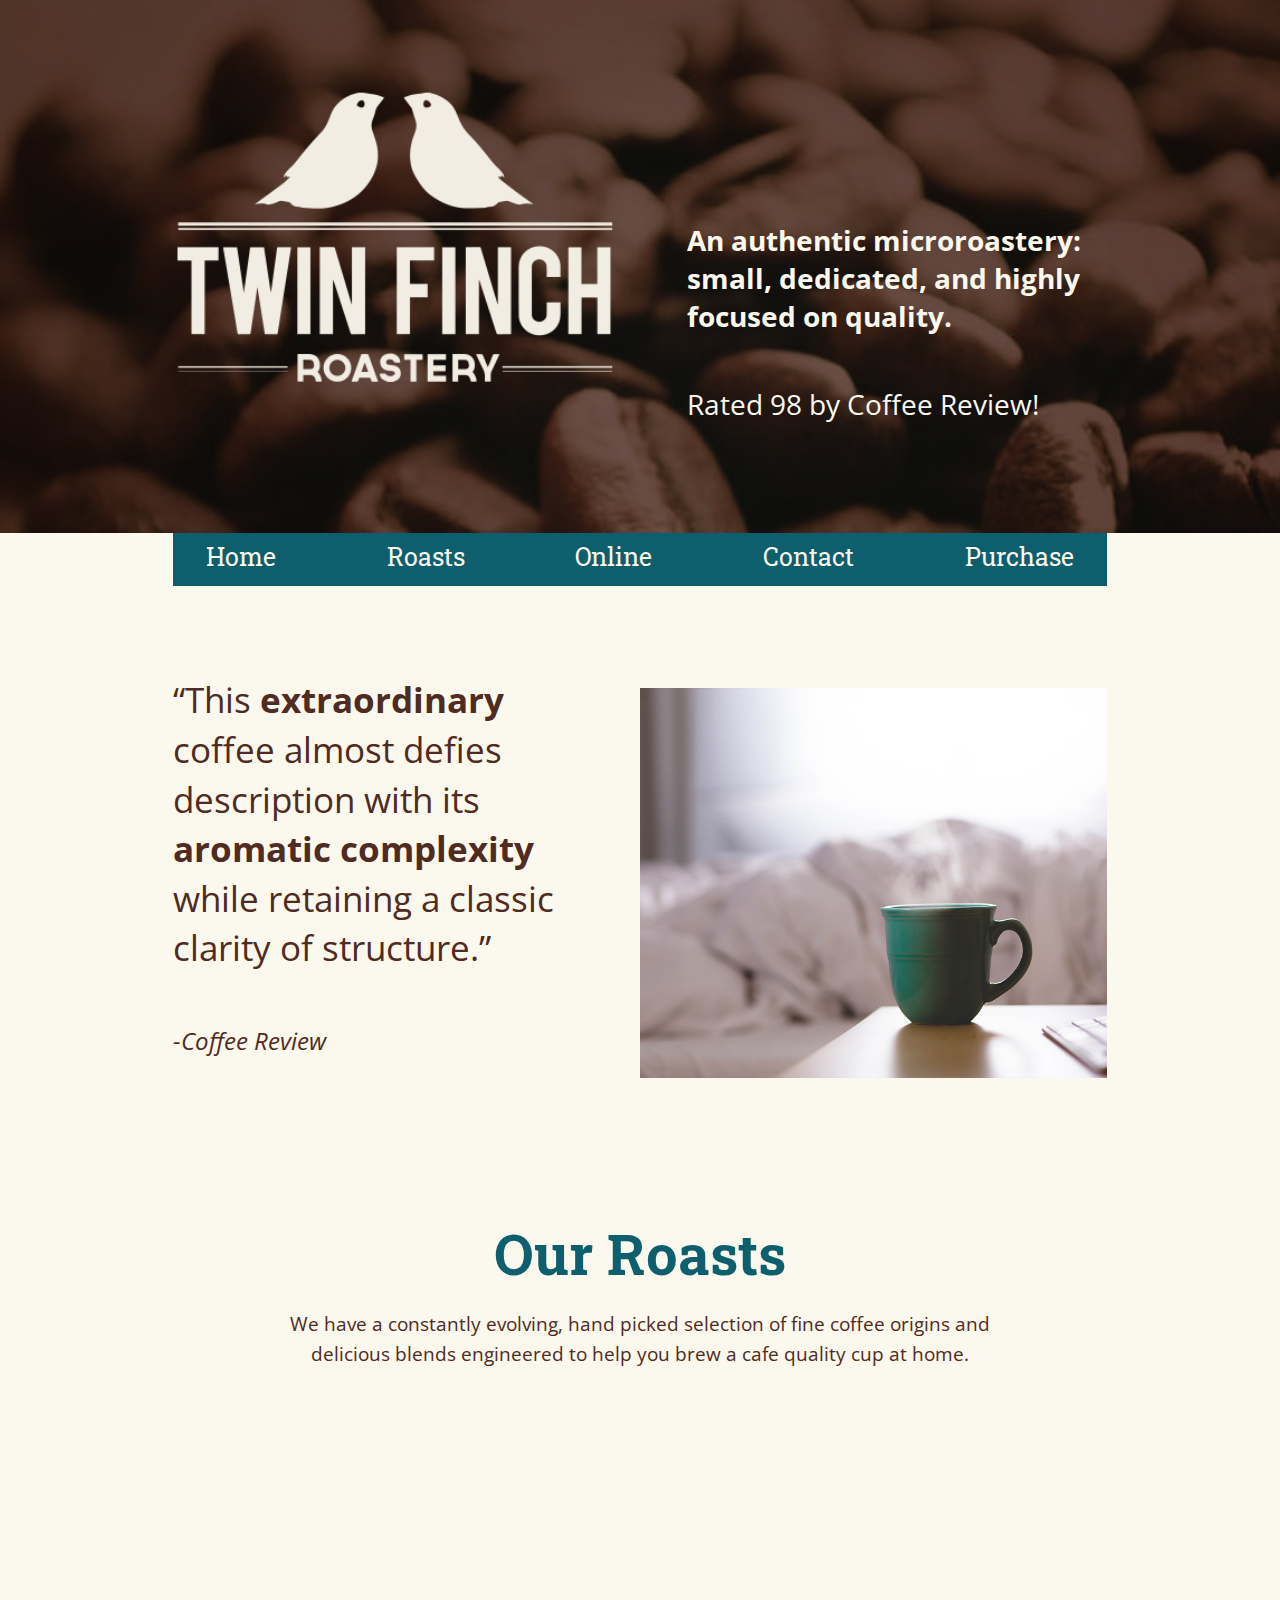
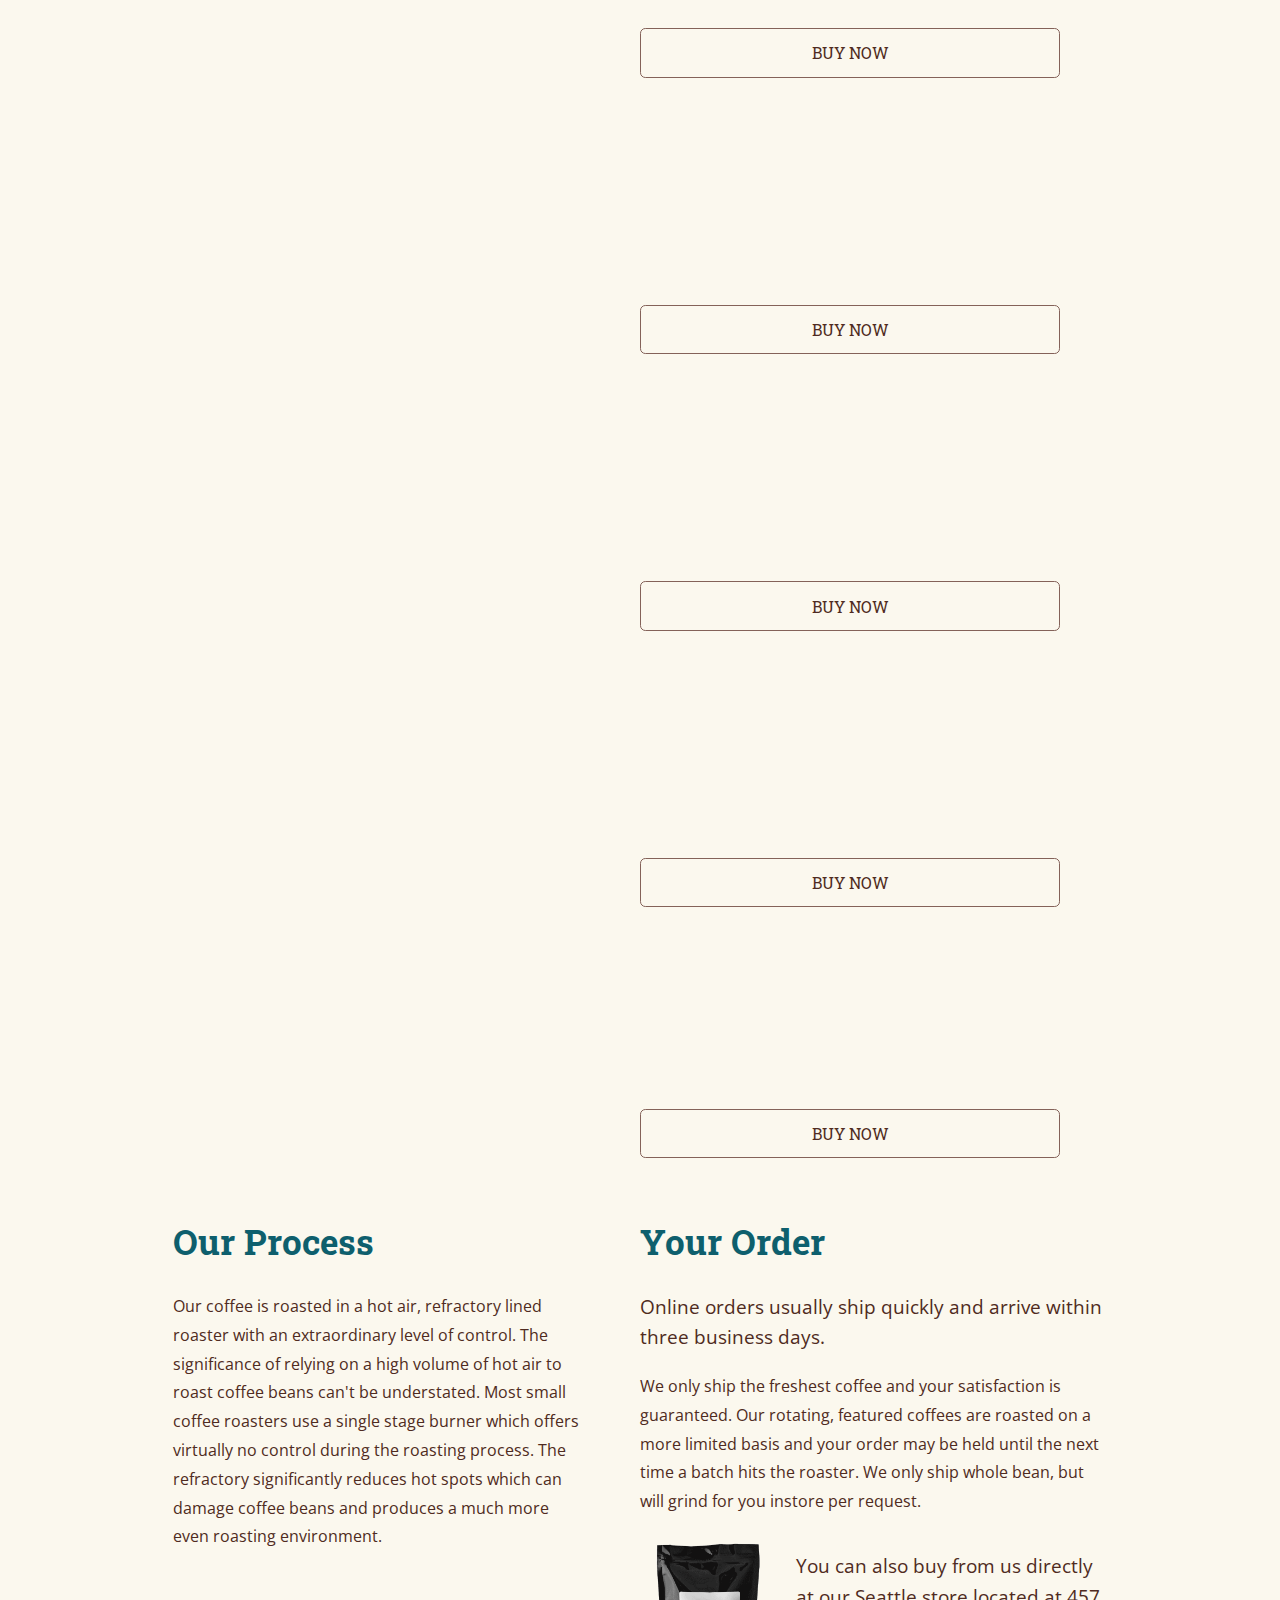
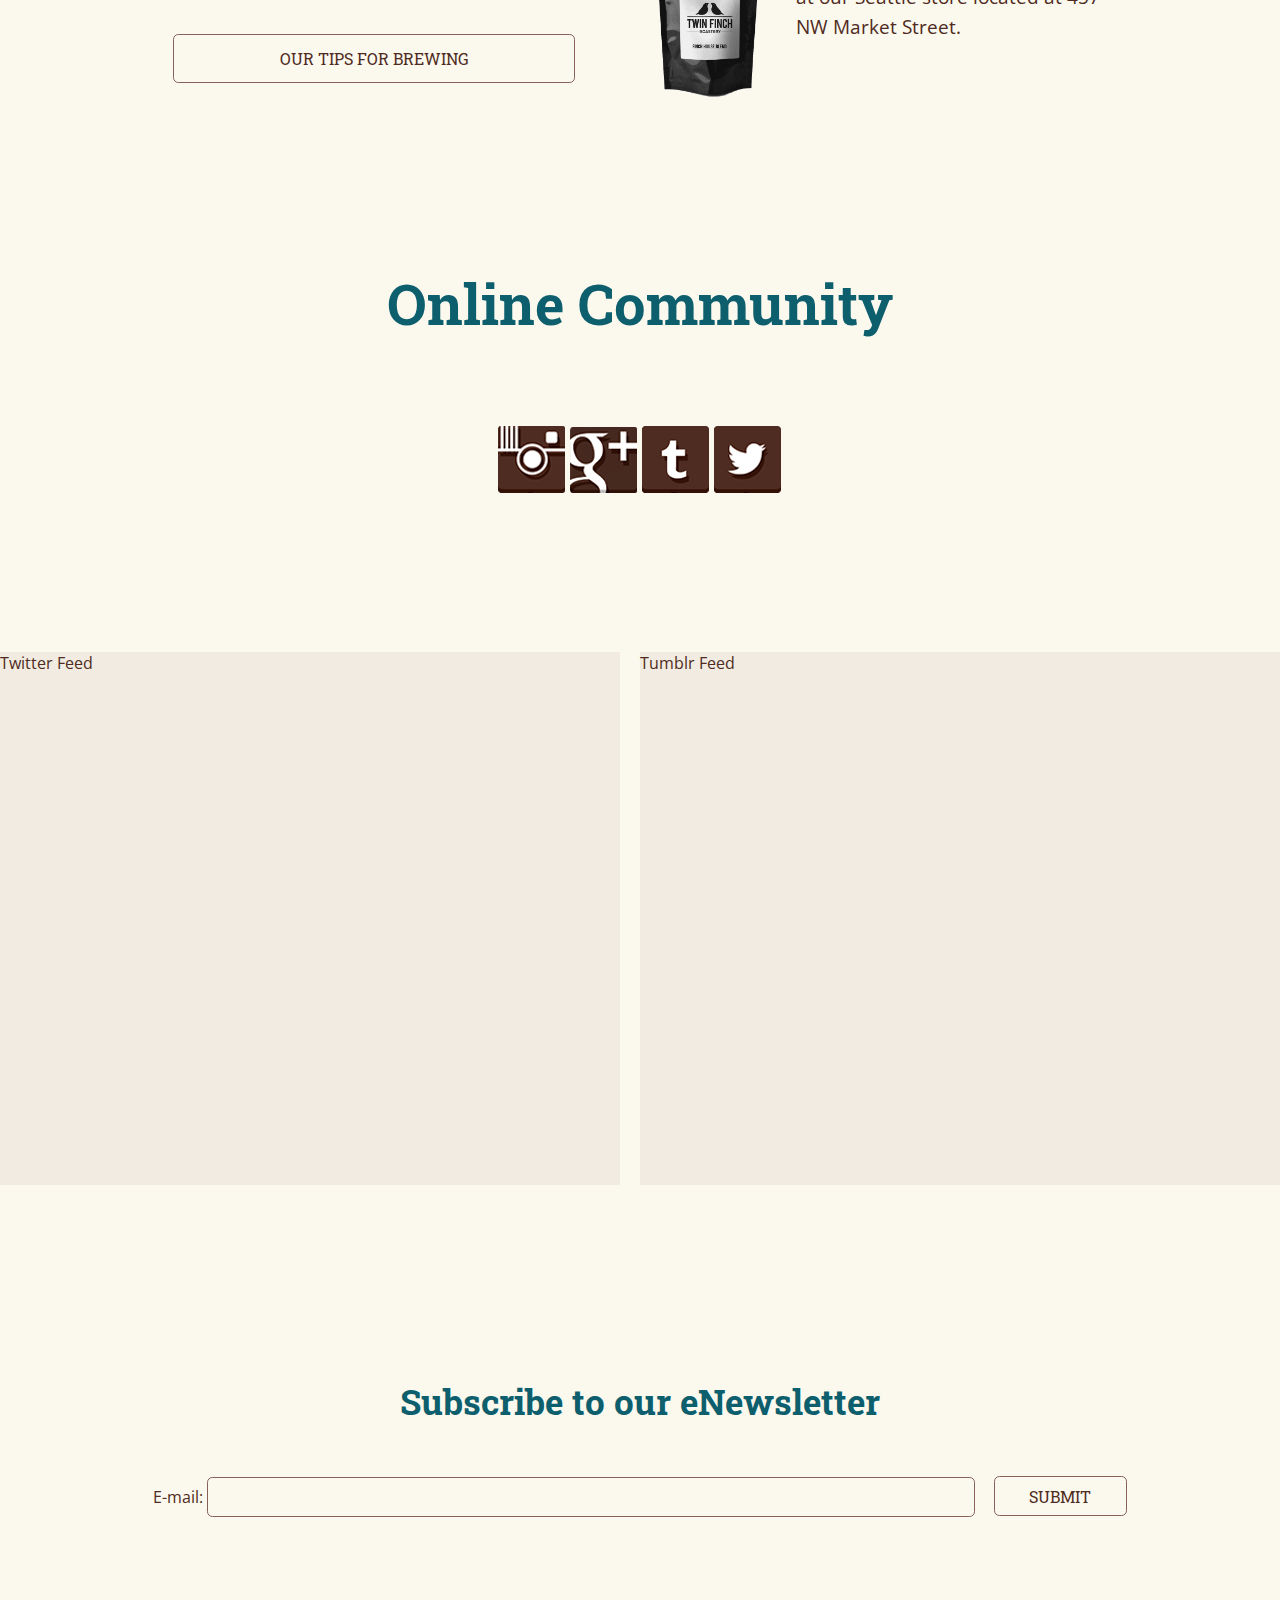
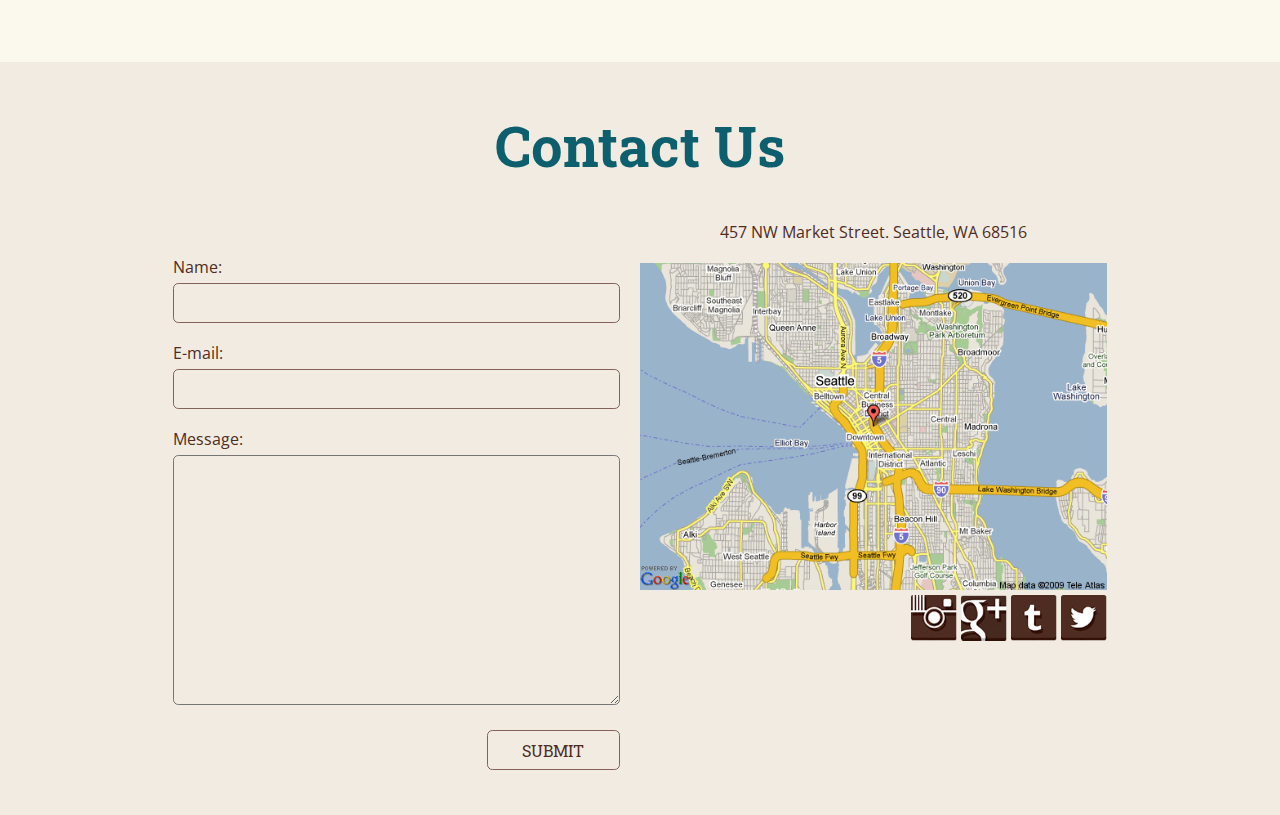
<file: production/index.html>
<!doctype html>


<!--=====TABLE OF CONTENTS

	1. Hero
    2. Navigation
    3. Introduction
    4. Roast Information
    	A. Evening Oak
        B. Sunrise
        C. House Blend
        D. Midnight
        E. Espresso
        F. Process
        G. Your Order
    5. Online Community
    	A. Social Media
        B. Twitter and Tumblr
        C. Newsletter
    6. Footer
    	A. Contact Us
        B. Map
        C. Social Media

=====-->



<html>
<head>
<meta charset="UTF-8">
<title>Twin Finch</title>
<link rel="stylesheet" href="css/normalize.css"/>
<link rel="stylesheet" href="css/main.css"/>
<link href='http://fonts.googleapis.com/css?family=Open+Sans:400,700|Roboto+Slab:400,700' rel='stylesheet' type='text/css'>
</head>

<!--=====1. HERO=====-->

<body>
<div id="bg-header">
  <div class="wrapper">
    <div class="row">
      <div class="col-extra-sm-1-2 col-1-2"> <img src="imgs/logo.png" class="img-responsive"  alt="title"/> </div>
      <div class="col-sm-1-2 col-1-2">
        <h1 class="margin-120 margin-left40">An authentic microroastery: small, dedicated, and highly focused on quality.</h1>
        <p id="rating" class="margin-left40">Rated 98 by Coffee Review!</p>
      </div>
    </div>
  </div>
</div>

<!--=====2. NAVIGATION=====-->

<div class="wrapper">
<div id="height">
  <header class="header" id="smooth-scroll">
    <nav class="row">
      <ul id="nav">
        <li><a href="#">Home</a></li>
        <li><a href="#roasts">Roasts</a></li>
        <li><a href="#online">Online</a></li>
        <li><a href="#contact">Contact</a></li>
        <li><a href="#">Purchase</a></li>
      </ul>
    </nav>
  </header>
  </div>
  <!--=====3. INTRODUCTION=====-->
  
  <section>
    <div class="row" id="padding-top">
      <blockquote class="col-sm-1-2 col-1-2" >
        <p id="padding">“This <b>extraordinary</b> coffee almost defies description with its <b>aromatic complexity</b> while retaining a classic clarity of structure.” </p>
        <footer> <cite>-Coffee Review </cite> </footer>
      </blockquote>
      <div class="col-sm-1-2 col-1-2"><img src="imgs/coffee" alt="title" width="444" id="coffee-img" class="img-responsive"/></div>
    </div>
    
    <!--=====4. ROAST INFORMATION=====-->
        
    <header>
    	<div class="row no-pad margin-50">
        	<div class="col-1-1 no-pad">
        		<h2 class="center row no-pad" id="roasts">Our Roasts</h2>
        	</div>
    	</div>
    	<div  class="row">
        	<div class="col-10-12 center-block">
        		<p class="center highlight">We have a constantly evolving, hand picked selection of fine coffee origins and delicious blends engineered to help you brew a cafe quality cup at home.</p>
        	</div>
      	</div>
    </header>
    
    <!--A. evening oak-->
    
    <div class="row no-pad" id="evening-oak">
      <div class="col-1-1">
        <h3>Seasonal: Evening Oak</h3>
      </div>
      <div class="row  ">
        <div class="col-1-2">
          <p class="highlight cream margin-27 bold" >Medium<br>
            $19.95/Pound</p>
          <p class="cream margin-27 origin-p">Originates from Eastern Java, Indonesia</p>
        </div>
        <div class="col-1-2">
          <p class="cream roast-p">Our featured roast of the season. Pungently rich and complex with hints of nightblooming flowers and coriander in aroma and cup.</p>
        </div>
        <div class=" buynow-button col-1-2"> <a href="#"  class="tips-button">Buy Now</a> </div>
      </div>
    </div>
    
    <!--B. sunrise-->
    
    <div class="row no-pad  margin-top-10" id="sunrise">
      <div class="col-1-1">
        <h3>Sunrise</h3>
      </div>
      <div class="row  ">
        <div class="col-1-2">
          <p class="highlight cream margin-27 bold">Medium<br>
            $17.95/Pound</p>
          <p class="cream margin-27 origin-p">Originates from La Chiapas, Mexico</p>
        </div>
        <div class="col-1-2">
          <p class="cream roast-p">Light, fruity acidity which complements its fully nutty body and unique spicy tones. </p>
        </div>
        <div class="buynow-button col-1-2"><a  href="#" class="tips-button">Buy Now</a> </div>
      </div>
    </div>
    
    <!--C. house blend-->
    
    <div class="row no-pad margin-top-10" id="house">
      <div class="col-1-1">
        <h3>House Blend</h3>
      </div>
      <div class="row  ">
        <div class="col-1-2">
          <p class="highlight cream margin-27 bold">Medium/Dark<br>
            $17.95/Pound</p>
          <p class="cream margin-27 origin-p">Originates from Cajamarca and Moyobamba Regions, Peru</p>
        </div>
        <div class="col-1-2">
          <p class="cream roast-p">Hint of citrus, complemented by flavors of dark chocolate, peanut and light pepper notes.</p>
        </div>
        <div class="buynow-button col-1-2"><a href="#"  class="tips-button">Buy Now</a> </div>
      </div>
    </div>
    
    <!--D. midnight-->
    
    <div class="row no-pad margin-top-10" id="midnight">
      <div class="col-1-1">
        <h3>Midnight</h3>
      </div>
      <div class="row  ">
        <div class="col-1-2">
          <p class="highlight cream margin-27 bold">Dark<br>
            $17.95/Pound</p>
          <p class="cream margin-27 origin-p">Originates from Latin America</p>
        </div>
        <div class="col-1-2">
          <p class="cream roast-p">Roasted into second crack for a big, bold and dark cup. Beans display oil.</p>
        </div>
        <div class="buynow-button col-1-2"><a href="#"  class="tips-button">Buy Now</a> </div>
      </div>
    </div>
    
    <!--E. espresso-->
    
    <div class="row no-pad margin-top-10" id="espresso">
      <div class="col-1-1">
        <h3>Espresso</h3>
      </div>
      <div class="row  ">
        <div class="col-1-2">
          <p class="highlight cream margin-27 bold">$19.95/Pound</p>
          <p class="cream margin-27 origin-p">Originates from Latin America, Africa, Indonesia</p>
        </div>
        <div class="col-1-2">
          <p class="cream roast-p">Clean, a little roasty, sumptuous crema, unfussy, delicious.</p>
        </div>
        <div class="buynow-button col-1-2"><a href="#" class="tips-button">Buy Now</a> </div>
      </div>
    </div>
    
    <!--F. process-->
    
    <div class="row">
      <div class="col-sm-1-2 col-1-2">
        <header>
          <h4>Our Process</h4>
        </header>
        <p class="padding-right smaller"> Our coffee is roasted in a hot air, refractory lined roaster with an extraordinary level of control. The significance of relying on a high volume of hot air to roast coffee beans can't be understated. Most small coffee roasters use a single stage burner which offers virtually no control during the roasting process. The refractory significantly reduces hot spots which can damage coffee beans and produces a much more even roasting environment. </p>
        <a href="#" class="tips-button margin-50">Our Tips For Brewing</a> </div>
      
      <!--G. your order-->
      
      <div class="col-sm-1-2 col-1-2">
        <header>
          <h4 class="order">Your Order</h4>
        </header>
        <p class="highlight">Online orders usually ship quickly and arrive within three business days. </p>
        <p class="smaller">We only ship the freshest coffee and your satisfaction is guaranteed. Our rotating, featured coffees are roasted on a more limited basis and your order may be held until the next time a batch hits the roaster. We only ship whole bean, but will grind for you in­store per request.</p>
        <div class="row" id="v-lg">
          <div class="col-1-3"><img src="imgs/package.png"  alt="Twin Finch Coffee Package" class="img-responsive"/></div>
          <div class="col-2-3">
            <p class="highlight">You can also buy from us directly at our Seattle store located at 457 NW Market Street.</p>
          </div>
        </div>
 
        </div>
      </div>
    </div>
  </section>
  
  <!--=====5. ONLINE COMMUNITY=====-->
  
  <section>
    <div class="row margin-50">
      <div class="col-1-1">
        <h2 id="online" class="center">Online Community</h2>
      </div>
    </div>
    
    <!--A. social media-->
    
    <div class="row margin-50">
      <div class="col-sm-1-2 col-1-2 center-block">
        <ul>
          <li><a href="https://www.facebook.com/" id="instagram"></a></li>
          <li> <a href="https://www.plus.google.com/" id="google"></a></li>
          <li> <a href="https://www.tumblr.com/" id="tumblr"></a> </li>
          <li><a href="https://www.twitter.com/" id="twitter"></a> </li>
        </ul>
      </div>
    </div>
    
    <!--B. twitter and tumblr-->
    
    <div class="row margin-100">
      <div class="col-sm-1-2 col-1-2"> 
          <div class="bg-color feeds">	
          Twitter Feed
          </div>
      </div>
      <div class="col-sm-1-2 col-1-2 bg-color feeds"> 
          <div>
          Tumblr Feed
          </div>
      </div>
    </div>
    
    <!--C. newsletter-->
    
    <div class="row margin-100" id="margin-bottom">
      <div class="col-1-1">
        <h4 class="center">Subscribe to our eNewsletter</h4>
        <form class="center" id="subscribe">
          <label for="subscribemail">E-mail:</label>
          <input type="email" id="subscribemail" >
          <button type="submit">Submit</button>
        </form>
      </div>
    </div>
  </section>
  <!--ends wrapper--> 
</div>

<!--=====6. FOOTER=====-->

<footer id="contact"> 
  <!--A. contact us-->
  <div class="bg-color">
    <div class="wrapper">
      <div class="row">
        <header class="col-1-1">
          <h2 class="center">Contact Us</h2>
        </header>
      </div>
      <div class="row">
        <div class="col-sm-1-2 col-1-2">
          <form>
            <label for="name">Name:</label>
            <input type="text" id="name" class="name" >
            <label for="contactmail">E-mail:</label>
            <input type="email" id="contactmail" >
            <label for="msg">Message:</label>
            <textarea id="msg"></textarea>
            <button type="submit">Submit</button>
          </form>
        </div>
        
        <!--B. map and location-->
        
        <div class="col-sm-1-2 col-1-2  map">
          <p class="center">457 NW Market Street. Seattle, WA 68516</p>
          <img src="imgs/map.gif" class="img-responsive" alt="title"/> 
          
          <!--C. social media icons-->
         
         <ul  id="floatright">
          <li><a href="https://www.instagram.com/" id="instagram-mini"></a></li>
          <li> <a href="https://www.plus.gooogle.com/" id="google-mini"></a></li>
          <li> <a href="https://www.tumblr.com/" id="tumblr-mini" ></a> </li>
          <li><a href="https://www.twitter.com/" id="twitter-mini" ></a> </li>
        </ul>
        </div>
      </div>
    </div>
  </div>
</footer>

<script src="https://ajax.googleapis.com/ajax/libs/jquery/1.11.0/jquery.min.js"></script> 
<script src="js/functions.js">

</script>


<script src="js/tinynav.min.js"></script>

<script>
  $(function () {
    $("#nav").tinyNav();
  });
</script>

</body>
</html>
</file>
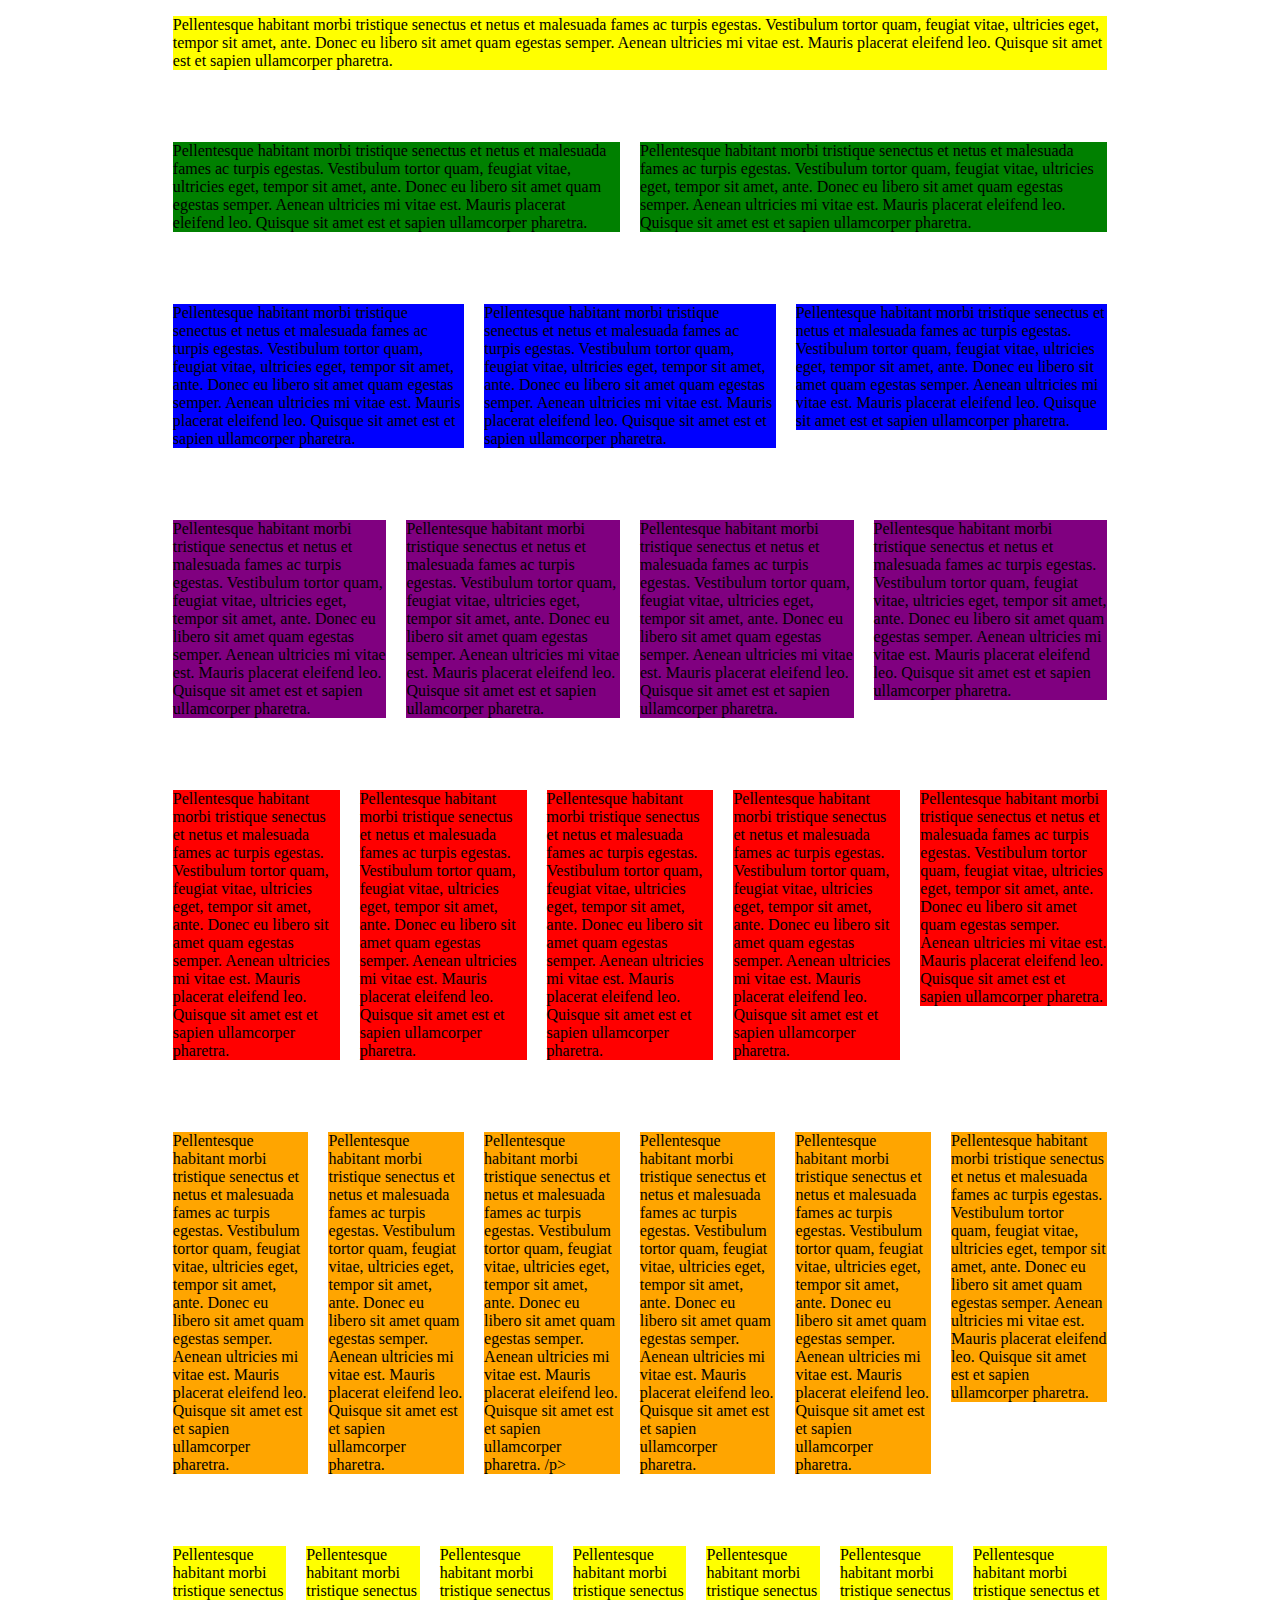
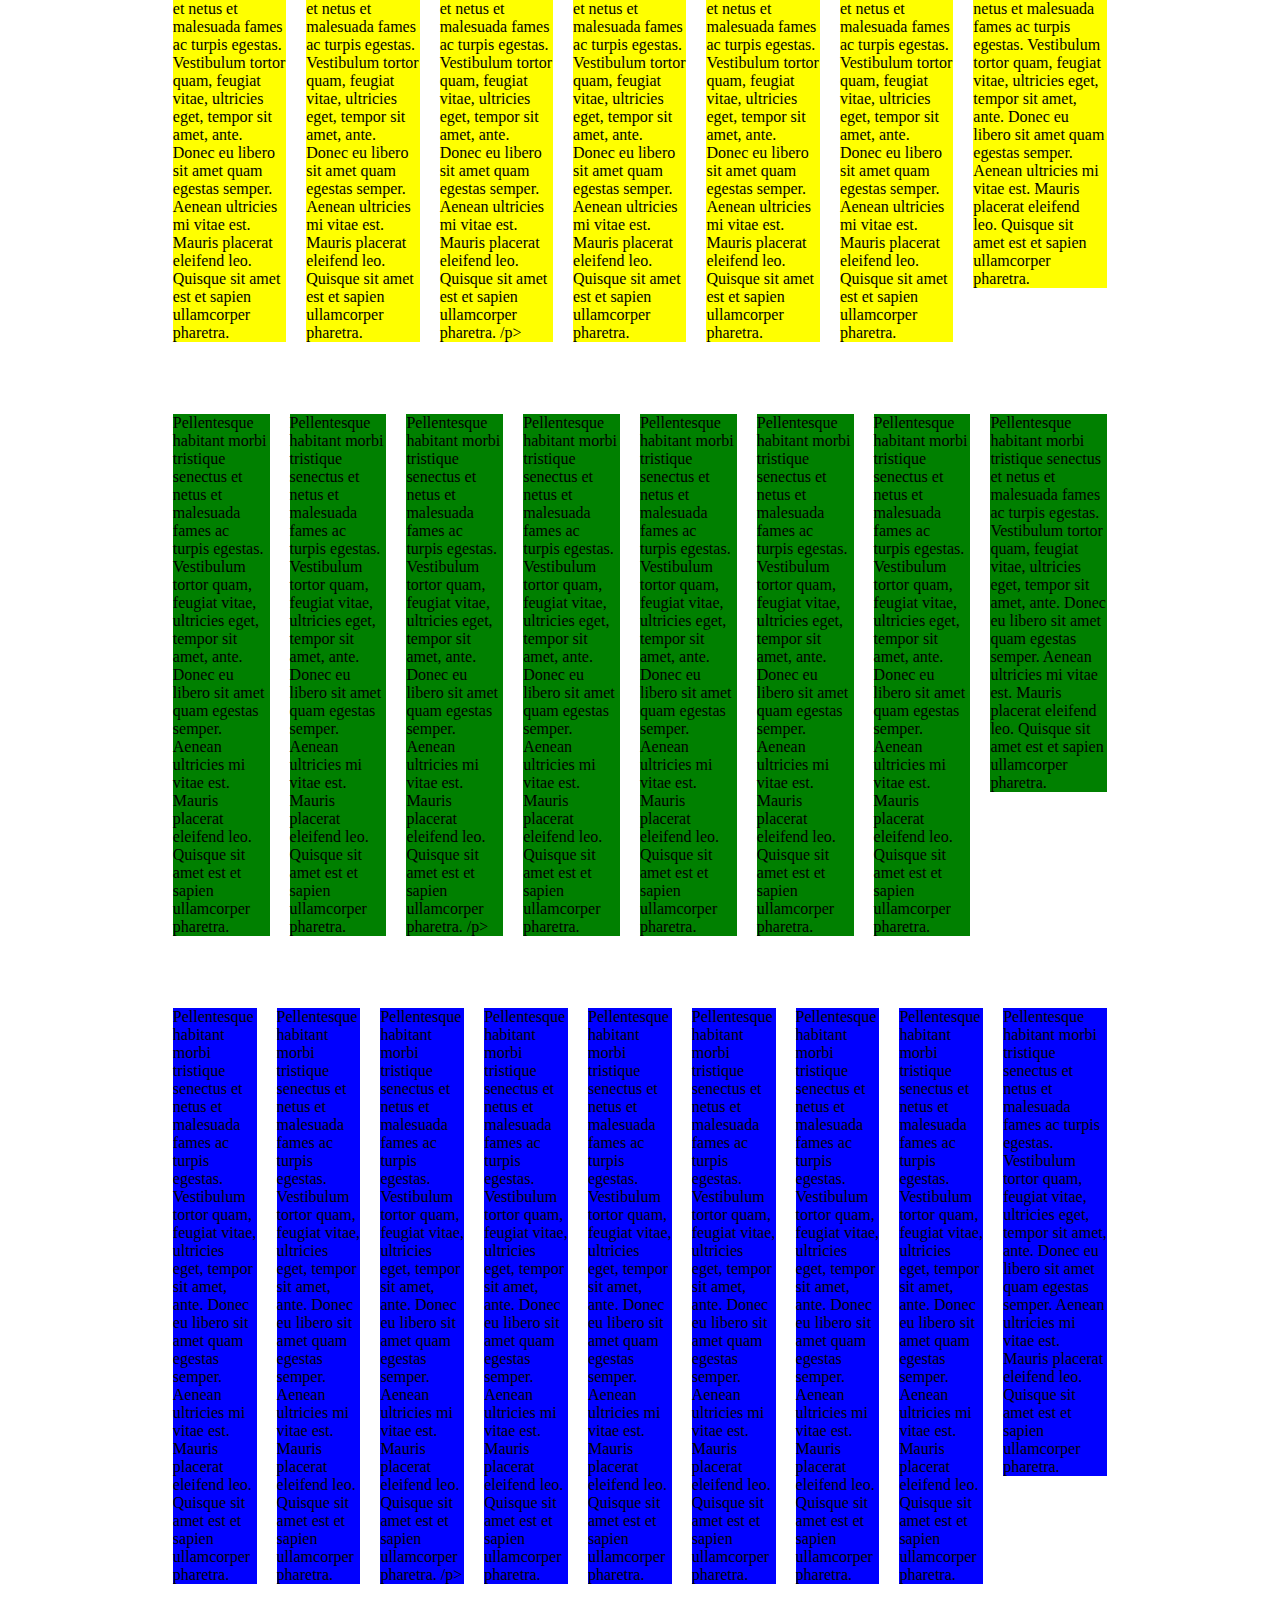
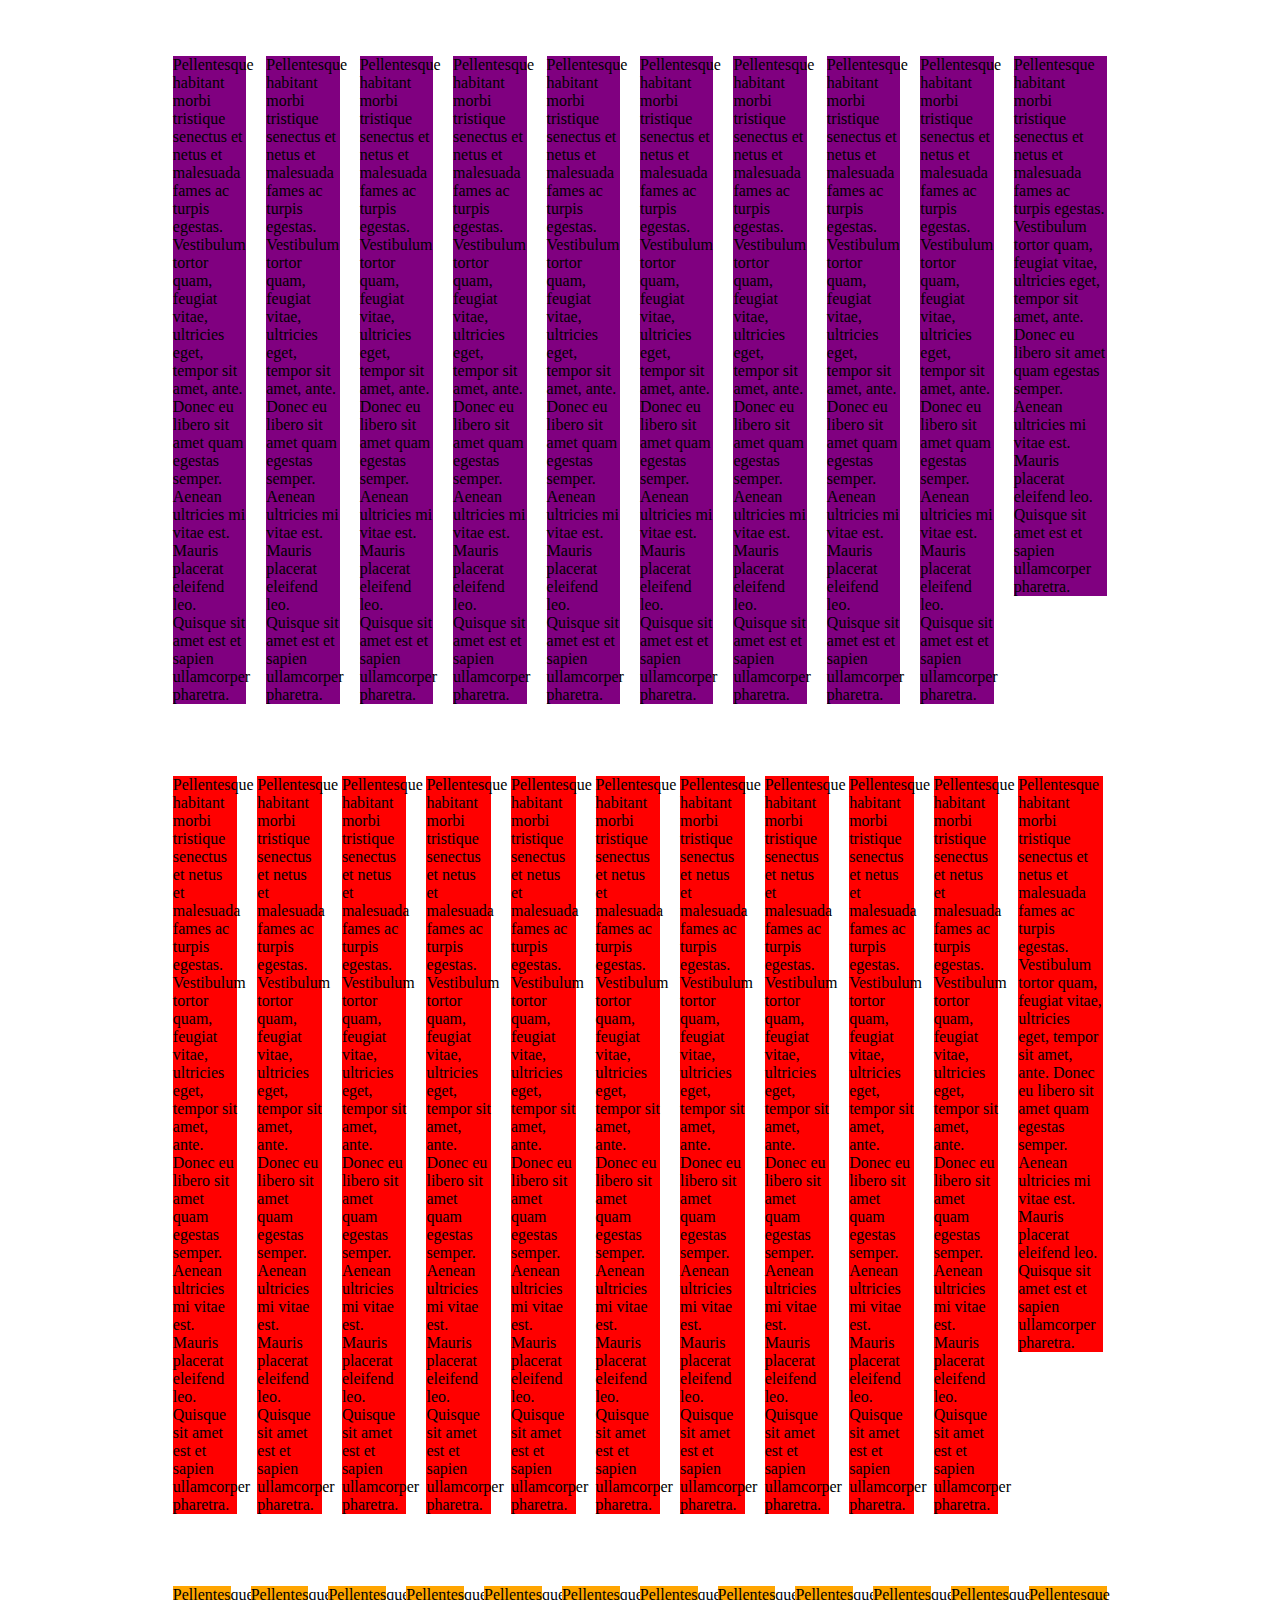
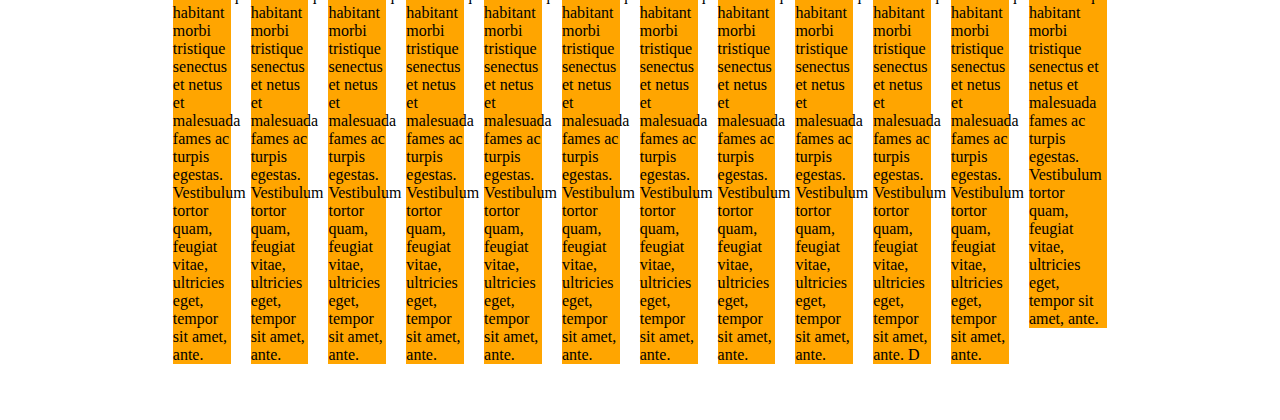
<file: _old/production 05:11/index.html>
<!doctype html>
<html>
<head>
<meta charset="UTF-8">
<title>Responsive Rid</title>
<link rel="stylesheet" href="css/main.css"/>
</head>

<body>
<div class="wrapper">


 <div class="row">
    <div class="col-1-1">
    <div class="yellow">
      <p>Pellentesque habitant morbi tristique senectus et netus et malesuada fames ac turpis egestas. Vestibulum tortor quam, feugiat vitae, ultricies eget, tempor sit amet, ante. Donec eu libero sit amet quam egestas semper. Aenean ultricies mi vitae est. Mauris placerat eleifend leo. Quisque sit amet est et sapien ullamcorper pharetra. </p>
      </div>
    </div>
    </div>
    
 <div class="row">
    <div class="col-1-2">
    <div class="green">
      <p>Pellentesque habitant morbi tristique senectus et netus et malesuada fames ac turpis egestas. Vestibulum tortor quam, feugiat vitae, ultricies eget, tempor sit amet, ante. Donec eu libero sit amet quam egestas semper. Aenean ultricies mi vitae est. Mauris placerat eleifend leo. Quisque sit amet est et sapien ullamcorper pharetra. </p>
      </div>
    </div>
    <div class="col-1-2">
    <div class="green">
      <p>Pellentesque habitant morbi tristique senectus et netus et malesuada fames ac turpis egestas. Vestibulum tortor quam, feugiat vitae, ultricies eget, tempor sit amet, ante. Donec eu libero sit amet quam egestas semper. Aenean ultricies mi vitae est. Mauris placerat eleifend leo. Quisque sit amet est et sapien ullamcorper pharetra. </p>
      </div>
    </div>
    </div>


  <div class="row">
    <div class="col-1-3">
    <div class="blue">
      <p>Pellentesque habitant morbi tristique senectus et netus et malesuada fames ac turpis egestas. Vestibulum tortor quam, feugiat vitae, ultricies eget, tempor sit amet, ante. Donec eu libero sit amet quam egestas semper. Aenean ultricies mi vitae est. Mauris placerat eleifend leo. Quisque sit amet est et sapien ullamcorper pharetra. </p>
      </div>
    </div>
    <div class="col-1-3">
    <div class="blue">
      <p>Pellentesque habitant morbi tristique senectus et netus et malesuada fames ac turpis egestas. Vestibulum tortor quam, feugiat vitae, ultricies eget, tempor sit amet, ante. Donec eu libero sit amet quam egestas semper. Aenean ultricies mi vitae est. Mauris placerat eleifend leo. Quisque sit amet est et sapien ullamcorper pharetra. </p>
      </div>
    </div>
    <div class="col-1-3">
    <div class="blue">
      <p>Pellentesque habitant morbi tristique senectus et netus et malesuada fames ac turpis egestas. Vestibulum tortor quam, feugiat vitae, ultricies eget, tempor sit amet, ante. Donec eu libero sit amet quam egestas semper. Aenean ultricies mi vitae est. Mauris placerat eleifend leo. Quisque sit amet est et sapien ullamcorper pharetra. </p>
      </div>
    </div>
  </div>
  <div class="row">
    <div class="col-1-4">
      <div class="purple">

      <p>Pellentesque habitant morbi tristique senectus et netus et malesuada fames ac turpis egestas. Vestibulum tortor quam, feugiat vitae, ultricies eget, tempor sit amet, ante. Donec eu libero sit amet quam egestas semper. Aenean ultricies mi vitae est. Mauris placerat eleifend leo. Quisque sit amet est et sapien ullamcorper pharetra. </p>
    </div>
    </div>
    <div class="col-1-4">
      <div class="purple">

      <p>Pellentesque habitant morbi tristique senectus et netus et malesuada fames ac turpis egestas. Vestibulum tortor quam, feugiat vitae, ultricies eget, tempor sit amet, ante. Donec eu libero sit amet quam egestas semper. Aenean ultricies mi vitae est. Mauris placerat eleifend leo. Quisque sit amet est et sapien ullamcorper pharetra. </p>
      </div>
    </div>
    <div class="col-1-4">
    <div class="purple">
      <p>Pellentesque habitant morbi tristique senectus et netus et malesuada fames ac turpis egestas. Vestibulum tortor quam, feugiat vitae, ultricies eget, tempor sit amet, ante. Donec eu libero sit amet quam egestas semper. Aenean ultricies mi vitae est. Mauris placerat eleifend leo. Quisque sit amet est et sapien ullamcorper pharetra. </p>
      </div>
    </div>
    <div class="col-1-4">
    <div class="purple">
      <p>Pellentesque habitant morbi tristique senectus et netus et malesuada fames ac turpis egestas. Vestibulum tortor quam, feugiat vitae, ultricies eget, tempor sit amet, ante. Donec eu libero sit amet quam egestas semper. Aenean ultricies mi vitae est. Mauris placerat eleifend leo. Quisque sit amet est et sapien ullamcorper pharetra. </p>
      </div>
    </div>
  </div>

<div class="row">
  <div class="col-1-5">
  <div class="red">
    <p>Pellentesque habitant morbi tristique senectus et netus et malesuada fames ac turpis egestas. Vestibulum tortor quam, feugiat vitae, ultricies eget, tempor sit amet, ante. Donec eu libero sit amet quam egestas semper. Aenean ultricies mi vitae est. Mauris placerat eleifend leo. Quisque sit amet est et sapien ullamcorper pharetra.</p>
    </div>
  </div>
  <div class="col-1-5">
  <div class="red">
    <p>Pellentesque habitant morbi tristique senectus et netus et malesuada fames ac turpis egestas. Vestibulum tortor quam, feugiat vitae, ultricies eget, tempor sit amet, ante. Donec eu libero sit amet quam egestas semper. Aenean ultricies mi vitae est. Mauris placerat eleifend leo. Quisque sit amet est et sapien ullamcorper pharetra. </p>
    </div>
  </div>
  <div class="col-1-5">
  <div class="red">
    <p>Pellentesque habitant morbi tristique senectus et netus et malesuada fames ac turpis egestas. Vestibulum tortor quam, feugiat vitae, ultricies eget, tempor sit amet, ante. Donec eu libero sit amet quam egestas semper. Aenean ultricies mi vitae est. Mauris placerat eleifend leo. Quisque sit amet est et sapien ullamcorper pharetra. </p>
    </div>
  </div>
  <div class="col-1-5">
  <div class="red">
    <p>Pellentesque habitant morbi tristique senectus et netus et malesuada fames ac turpis egestas. Vestibulum tortor quam, feugiat vitae, ultricies eget, tempor sit amet, ante. Donec eu libero sit amet quam egestas semper. Aenean ultricies mi vitae est. Mauris placerat eleifend leo. Quisque sit amet est et sapien ullamcorper pharetra. </p>
    </div>
  </div>
  <div class="col-1-5">
  <div class="red">
    <p>Pellentesque habitant morbi tristique senectus et netus et malesuada fames ac turpis egestas. Vestibulum tortor quam, feugiat vitae, ultricies eget, tempor sit amet, ante. Donec eu libero sit amet quam egestas semper. Aenean ultricies mi vitae est. Mauris placerat eleifend leo. Quisque sit amet est et sapien ullamcorper pharetra. </p>
    </div>
  </div>
  </div>
  
  <div class="row">
  <div class="col-1-6">
  <div class="orange">
    <p>Pellentesque habitant morbi tristique senectus et netus et malesuada fames ac turpis egestas. Vestibulum tortor quam, feugiat vitae, ultricies eget, tempor sit amet, ante. Donec eu libero sit amet quam egestas semper. Aenean ultricies mi vitae est. Mauris placerat eleifend leo. Quisque sit amet est et sapien ullamcorper pharetra.</p>
    </div>
  </div>
  <div class="col-1-6">
  <div class="orange">
    <p>Pellentesque habitant morbi tristique senectus et netus et malesuada fames ac turpis egestas. Vestibulum tortor quam, feugiat vitae, ultricies eget, tempor sit amet, ante. Donec eu libero sit amet quam egestas semper. Aenean ultricies mi vitae est. Mauris placerat eleifend leo. Quisque sit amet est et sapien ullamcorper pharetra. </p>
    </div>
  </div>
  <div class="col-1-6">
  <div class="orange">
    <p>Pellentesque habitant morbi tristique senectus et netus et malesuada fames ac turpis egestas. Vestibulum tortor quam, feugiat vitae, ultricies eget, tempor sit amet, ante. Donec eu libero sit amet quam egestas semper. Aenean ultricies mi vitae est. Mauris placerat eleifend leo. Quisque sit amet est et sapien ullamcorper pharetra. /p>
    </div>
  </div>
  <div class="col-1-6">
  <div class="orange">
    <p>Pellentesque habitant morbi tristique senectus et netus et malesuada fames ac turpis egestas. Vestibulum tortor quam, feugiat vitae, ultricies eget, tempor sit amet, ante. Donec eu libero sit amet quam egestas semper. Aenean ultricies mi vitae est. Mauris placerat eleifend leo. Quisque sit amet est et sapien ullamcorper pharetra. </p>
    </div>
  </div>
  <div class="col-1-6">
  <div class="orange">
    <p>Pellentesque habitant morbi tristique senectus et netus et malesuada fames ac turpis egestas. Vestibulum tortor quam, feugiat vitae, ultricies eget, tempor sit amet, ante. Donec eu libero sit amet quam egestas semper. Aenean ultricies mi vitae est. Mauris placerat eleifend leo. Quisque sit amet est et sapien ullamcorper pharetra. </p>
    </div>
  </div>
    <div class="col-1-6">
  <div class="orange">
    <p>Pellentesque habitant morbi tristique senectus et netus et malesuada fames ac turpis egestas. Vestibulum tortor quam, feugiat vitae, ultricies eget, tempor sit amet, ante. Donec eu libero sit amet quam egestas semper. Aenean ultricies mi vitae est. Mauris placerat eleifend leo. Quisque sit amet est et sapien ullamcorper pharetra. </p>
    </div>
  </div>
  </div>
  
  
    <div class="row">
  <div class="col-1-7">
  <div class="yellow">
    <p>Pellentesque habitant morbi tristique senectus et netus et malesuada fames ac turpis egestas. Vestibulum tortor quam, feugiat vitae, ultricies eget, tempor sit amet, ante. Donec eu libero sit amet quam egestas semper. Aenean ultricies mi vitae est. Mauris placerat eleifend leo. Quisque sit amet est et sapien ullamcorper pharetra.</p>
    </div>
  </div>
  <div class="col-1-7">
  <div class="yellow">
    <p>Pellentesque habitant morbi tristique senectus et netus et malesuada fames ac turpis egestas. Vestibulum tortor quam, feugiat vitae, ultricies eget, tempor sit amet, ante. Donec eu libero sit amet quam egestas semper. Aenean ultricies mi vitae est. Mauris placerat eleifend leo. Quisque sit amet est et sapien ullamcorper pharetra. </p>
    </div>
  </div>
  <div class="col-1-7">
  <div class="yellow">
    <p>Pellentesque habitant morbi tristique senectus et netus et malesuada fames ac turpis egestas. Vestibulum tortor quam, feugiat vitae, ultricies eget, tempor sit amet, ante. Donec eu libero sit amet quam egestas semper. Aenean ultricies mi vitae est. Mauris placerat eleifend leo. Quisque sit amet est et sapien ullamcorper pharetra. /p>
    </div>
  </div>
  <div class="col-1-7">
  <div class="yellow">
    <p>Pellentesque habitant morbi tristique senectus et netus et malesuada fames ac turpis egestas. Vestibulum tortor quam, feugiat vitae, ultricies eget, tempor sit amet, ante. Donec eu libero sit amet quam egestas semper. Aenean ultricies mi vitae est. Mauris placerat eleifend leo. Quisque sit amet est et sapien ullamcorper pharetra. </p>
    </div>
  </div>
  <div class="col-1-7">
  <div class="yellow">
    <p>Pellentesque habitant morbi tristique senectus et netus et malesuada fames ac turpis egestas. Vestibulum tortor quam, feugiat vitae, ultricies eget, tempor sit amet, ante. Donec eu libero sit amet quam egestas semper. Aenean ultricies mi vitae est. Mauris placerat eleifend leo. Quisque sit amet est et sapien ullamcorper pharetra. </p>
    </div>
  </div>
    <div class="col-1-7">
  <div class="yellow">
    <p>Pellentesque habitant morbi tristique senectus et netus et malesuada fames ac turpis egestas. Vestibulum tortor quam, feugiat vitae, ultricies eget, tempor sit amet, ante. Donec eu libero sit amet quam egestas semper. Aenean ultricies mi vitae est. Mauris placerat eleifend leo. Quisque sit amet est et sapien ullamcorper pharetra. </p>
    </div>
  </div>
      <div class="col-1-7">
  <div class="yellow">
    <p>Pellentesque habitant morbi tristique senectus et netus et malesuada fames ac turpis egestas. Vestibulum tortor quam, feugiat vitae, ultricies eget, tempor sit amet, ante. Donec eu libero sit amet quam egestas semper. Aenean ultricies mi vitae est. Mauris placerat eleifend leo. Quisque sit amet est et sapien ullamcorper pharetra. </p>
    </div>
  </div>
  </div>
  
  
  
      <div class="row">
  <div class="col-1-8">
  <div class="green">
    <p>Pellentesque habitant morbi tristique senectus et netus et malesuada fames ac turpis egestas. Vestibulum tortor quam, feugiat vitae, ultricies eget, tempor sit amet, ante. Donec eu libero sit amet quam egestas semper. Aenean ultricies mi vitae est. Mauris placerat eleifend leo. Quisque sit amet est et sapien ullamcorper pharetra.</p>
    </div>
  </div>
  <div class="col-1-8">
  <div class="green">
    <p>Pellentesque habitant morbi tristique senectus et netus et malesuada fames ac turpis egestas. Vestibulum tortor quam, feugiat vitae, ultricies eget, tempor sit amet, ante. Donec eu libero sit amet quam egestas semper. Aenean ultricies mi vitae est. Mauris placerat eleifend leo. Quisque sit amet est et sapien ullamcorper pharetra. </p>
    </div>
  </div>
  <div class="col-1-8">
  <div class="green">
    <p>Pellentesque habitant morbi tristique senectus et netus et malesuada fames ac turpis egestas. Vestibulum tortor quam, feugiat vitae, ultricies eget, tempor sit amet, ante. Donec eu libero sit amet quam egestas semper. Aenean ultricies mi vitae est. Mauris placerat eleifend leo. Quisque sit amet est et sapien ullamcorper pharetra. /p>
    </div>
  </div>
  <div class="col-1-8">
  <div class="green">
    <p>Pellentesque habitant morbi tristique senectus et netus et malesuada fames ac turpis egestas. Vestibulum tortor quam, feugiat vitae, ultricies eget, tempor sit amet, ante. Donec eu libero sit amet quam egestas semper. Aenean ultricies mi vitae est. Mauris placerat eleifend leo. Quisque sit amet est et sapien ullamcorper pharetra. </p>
    </div>
  </div>
  <div class="col-1-8">
  <div class="green">
    <p>Pellentesque habitant morbi tristique senectus et netus et malesuada fames ac turpis egestas. Vestibulum tortor quam, feugiat vitae, ultricies eget, tempor sit amet, ante. Donec eu libero sit amet quam egestas semper. Aenean ultricies mi vitae est. Mauris placerat eleifend leo. Quisque sit amet est et sapien ullamcorper pharetra. </p>
    </div>
  </div>
    <div class="col-1-8">
  <div class="green">
    <p>Pellentesque habitant morbi tristique senectus et netus et malesuada fames ac turpis egestas. Vestibulum tortor quam, feugiat vitae, ultricies eget, tempor sit amet, ante. Donec eu libero sit amet quam egestas semper. Aenean ultricies mi vitae est. Mauris placerat eleifend leo. Quisque sit amet est et sapien ullamcorper pharetra. </p>
    </div>
  </div>
      <div class="col-1-8">
  <div class="green">
    <p>Pellentesque habitant morbi tristique senectus et netus et malesuada fames ac turpis egestas. Vestibulum tortor quam, feugiat vitae, ultricies eget, tempor sit amet, ante. Donec eu libero sit amet quam egestas semper. Aenean ultricies mi vitae est. Mauris placerat eleifend leo. Quisque sit amet est et sapien ullamcorper pharetra. </p>
    </div>
  </div>
     <div class="col-1-8">
  <div class="green">
    <p>Pellentesque habitant morbi tristique senectus et netus et malesuada fames ac turpis egestas. Vestibulum tortor quam, feugiat vitae, ultricies eget, tempor sit amet, ante. Donec eu libero sit amet quam egestas semper. Aenean ultricies mi vitae est. Mauris placerat eleifend leo. Quisque sit amet est et sapien ullamcorper pharetra. </p>
    </div>
  </div>
  </div>
  
  
  
  
     <div class="row">
  <div class="col-1-9">
  <div class="blue">
    <p>Pellentesque habitant morbi tristique senectus et netus et malesuada fames ac turpis egestas. Vestibulum tortor quam, feugiat vitae, ultricies eget, tempor sit amet, ante. Donec eu libero sit amet quam egestas semper. Aenean ultricies mi vitae est. Mauris placerat eleifend leo. Quisque sit amet est et sapien ullamcorper pharetra.</p>
    </div>
  </div>
  <div class="col-1-9">
  <div class="blue">
    <p>Pellentesque habitant morbi tristique senectus et netus et malesuada fames ac turpis egestas. Vestibulum tortor quam, feugiat vitae, ultricies eget, tempor sit amet, ante. Donec eu libero sit amet quam egestas semper. Aenean ultricies mi vitae est. Mauris placerat eleifend leo. Quisque sit amet est et sapien ullamcorper pharetra. </p>
    </div>
  </div>
  <div class="col-1-9">
  <div class="blue">
    <p>Pellentesque habitant morbi tristique senectus et netus et malesuada fames ac turpis egestas. Vestibulum tortor quam, feugiat vitae, ultricies eget, tempor sit amet, ante. Donec eu libero sit amet quam egestas semper. Aenean ultricies mi vitae est. Mauris placerat eleifend leo. Quisque sit amet est et sapien ullamcorper pharetra. /p>
    </div>
  </div>
  <div class="col-1-9">
  <div class="blue">
    <p>Pellentesque habitant morbi tristique senectus et netus et malesuada fames ac turpis egestas. Vestibulum tortor quam, feugiat vitae, ultricies eget, tempor sit amet, ante. Donec eu libero sit amet quam egestas semper. Aenean ultricies mi vitae est. Mauris placerat eleifend leo. Quisque sit amet est et sapien ullamcorper pharetra. </p>
    </div>
  </div>
  <div class="col-1-9">
  <div class="blue">
    <p>Pellentesque habitant morbi tristique senectus et netus et malesuada fames ac turpis egestas. Vestibulum tortor quam, feugiat vitae, ultricies eget, tempor sit amet, ante. Donec eu libero sit amet quam egestas semper. Aenean ultricies mi vitae est. Mauris placerat eleifend leo. Quisque sit amet est et sapien ullamcorper pharetra. </p>
    </div>
  </div>
    <div class="col-1-9">
  <div class="blue">
    <p>Pellentesque habitant morbi tristique senectus et netus et malesuada fames ac turpis egestas. Vestibulum tortor quam, feugiat vitae, ultricies eget, tempor sit amet, ante. Donec eu libero sit amet quam egestas semper. Aenean ultricies mi vitae est. Mauris placerat eleifend leo. Quisque sit amet est et sapien ullamcorper pharetra. </p>
    </div>
  </div>
      <div class="col-1-9">
  <div class="blue">
    <p>Pellentesque habitant morbi tristique senectus et netus et malesuada fames ac turpis egestas. Vestibulum tortor quam, feugiat vitae, ultricies eget, tempor sit amet, ante. Donec eu libero sit amet quam egestas semper. Aenean ultricies mi vitae est. Mauris placerat eleifend leo. Quisque sit amet est et sapien ullamcorper pharetra. </p>
    </div>
  </div>
     <div class="col-1-9">
  <div class="blue">
    <p>Pellentesque habitant morbi tristique senectus et netus et malesuada fames ac turpis egestas. Vestibulum tortor quam, feugiat vitae, ultricies eget, tempor sit amet, ante. Donec eu libero sit amet quam egestas semper. Aenean ultricies mi vitae est. Mauris placerat eleifend leo. Quisque sit amet est et sapien ullamcorper pharetra. </p>
    </div>
  </div>
      <div class="col-1-9">
  <div class="blue">
    <p>Pellentesque habitant morbi tristique senectus et netus et malesuada fames ac turpis egestas. Vestibulum tortor quam, feugiat vitae, ultricies eget, tempor sit amet, ante. Donec eu libero sit amet quam egestas semper. Aenean ultricies mi vitae est. Mauris placerat eleifend leo. Quisque sit amet est et sapien ullamcorper pharetra. </p>
    </div>
  </div>
  </div>
  
  
  
  
       <div class="row">
  <div class="col-1-10">
  <div class="purple">
    <p>Pellentesque habitant morbi tristique senectus et netus et malesuada fames ac turpis egestas. Vestibulum tortor quam, feugiat vitae, ultricies eget, tempor sit amet, ante. Donec eu libero sit amet quam egestas semper. Aenean ultricies mi vitae est. Mauris placerat eleifend leo. Quisque sit amet est et sapien ullamcorper pharetra.</p>
    </div>
  </div>
  <div class="col-1-10">
  <div class="purple">
    <p>Pellentesque habitant morbi tristique senectus et netus et malesuada fames ac turpis egestas. Vestibulum tortor quam, feugiat vitae, ultricies eget, tempor sit amet, ante. Donec eu libero sit amet quam egestas semper. Aenean ultricies mi vitae est. Mauris placerat eleifend leo. Quisque sit amet est et sapien ullamcorper pharetra. </p>
    </div>
  </div>
  <div class="col-1-10">
  <div class="purple">
    <p>Pellentesque habitant morbi tristique senectus et netus et malesuada fames ac turpis egestas. Vestibulum tortor quam, feugiat vitae, ultricies eget, tempor sit amet, ante. Donec eu libero sit amet quam egestas semper. Aenean ultricies mi vitae est. Mauris placerat eleifend leo. Quisque sit amet est et sapien ullamcorper pharetra. </p>
    </div>
  </div>
  <div class="col-1-10">
  <div class="purple">
    <p>Pellentesque habitant morbi tristique senectus et netus et malesuada fames ac turpis egestas. Vestibulum tortor quam, feugiat vitae, ultricies eget, tempor sit amet, ante. Donec eu libero sit amet quam egestas semper. Aenean ultricies mi vitae est. Mauris placerat eleifend leo. Quisque sit amet est et sapien ullamcorper pharetra. </p>
    </div>
  </div>
  <div class="col-1-10">
  <div class="purple">
    <p>Pellentesque habitant morbi tristique senectus et netus et malesuada fames ac turpis egestas. Vestibulum tortor quam, feugiat vitae, ultricies eget, tempor sit amet, ante. Donec eu libero sit amet quam egestas semper. Aenean ultricies mi vitae est. Mauris placerat eleifend leo. Quisque sit amet est et sapien ullamcorper pharetra. </p>
    </div>
  </div>
    <div class="col-1-10">
  <div class="purple">
    <p>Pellentesque habitant morbi tristique senectus et netus et malesuada fames ac turpis egestas. Vestibulum tortor quam, feugiat vitae, ultricies eget, tempor sit amet, ante. Donec eu libero sit amet quam egestas semper. Aenean ultricies mi vitae est. Mauris placerat eleifend leo. Quisque sit amet est et sapien ullamcorper pharetra. </p>
    </div>
  </div>
      <div class="col-1-10">
  <div class="purple">
    <p>Pellentesque habitant morbi tristique senectus et netus et malesuada fames ac turpis egestas. Vestibulum tortor quam, feugiat vitae, ultricies eget, tempor sit amet, ante. Donec eu libero sit amet quam egestas semper. Aenean ultricies mi vitae est. Mauris placerat eleifend leo. Quisque sit amet est et sapien ullamcorper pharetra. </p>
    </div>
  </div>
     <div class="col-1-10">
  <div class="purple">
    <p>Pellentesque habitant morbi tristique senectus et netus et malesuada fames ac turpis egestas. Vestibulum tortor quam, feugiat vitae, ultricies eget, tempor sit amet, ante. Donec eu libero sit amet quam egestas semper. Aenean ultricies mi vitae est. Mauris placerat eleifend leo. Quisque sit amet est et sapien ullamcorper pharetra. </p>
    </div>
  </div>
      <div class="col-1-10">
  <div class="purple">
    <p>Pellentesque habitant morbi tristique senectus et netus et malesuada fames ac turpis egestas. Vestibulum tortor quam, feugiat vitae, ultricies eget, tempor sit amet, ante. Donec eu libero sit amet quam egestas semper. Aenean ultricies mi vitae est. Mauris placerat eleifend leo. Quisque sit amet est et sapien ullamcorper pharetra. </p>
    </div>
  </div>
      <div class="col-1-10">
  <div class="purple">
    <p>Pellentesque habitant morbi tristique senectus et netus et malesuada fames ac turpis egestas. Vestibulum tortor quam, feugiat vitae, ultricies eget, tempor sit amet, ante. Donec eu libero sit amet quam egestas semper. Aenean ultricies mi vitae est. Mauris placerat eleifend leo. Quisque sit amet est et sapien ullamcorper pharetra. </p>
    </div>
  </div>
  </div>
  
  
  
    
       <div class="row">
  <div class="col-1-11">
  <div class="red">
    <p>Pellentesque habitant morbi tristique senectus et netus et malesuada fames ac turpis egestas. Vestibulum tortor quam, feugiat vitae, ultricies eget, tempor sit amet, ante. Donec eu libero sit amet quam egestas semper. Aenean ultricies mi vitae est. Mauris placerat eleifend leo. Quisque sit amet est et sapien ullamcorper pharetra.</p>
    </div>
  </div>
  <div class="col-1-11">
  <div class="red">
    <p>Pellentesque habitant morbi tristique senectus et netus et malesuada fames ac turpis egestas. Vestibulum tortor quam, feugiat vitae, ultricies eget, tempor sit amet, ante. Donec eu libero sit amet quam egestas semper. Aenean ultricies mi vitae est. Mauris placerat eleifend leo. Quisque sit amet est et sapien ullamcorper pharetra. </p>
    </div>
  </div>
  <div class="col-1-11">
  <div class="red">
    <p>Pellentesque habitant morbi tristique senectus et netus et malesuada fames ac turpis egestas. Vestibulum tortor quam, feugiat vitae, ultricies eget, tempor sit amet, ante. Donec eu libero sit amet quam egestas semper. Aenean ultricies mi vitae est. Mauris placerat eleifend leo. Quisque sit amet est et sapien ullamcorper pharetra. </p>
    </div>
  </div>
  <div class="col-1-11">
  <div class="red">
    <p>Pellentesque habitant morbi tristique senectus et netus et malesuada fames ac turpis egestas. Vestibulum tortor quam, feugiat vitae, ultricies eget, tempor sit amet, ante. Donec eu libero sit amet quam egestas semper. Aenean ultricies mi vitae est. Mauris placerat eleifend leo. Quisque sit amet est et sapien ullamcorper pharetra. </p>
    </div>
  </div>
  <div class="col-1-11">
  <div class="red">
    <p>Pellentesque habitant morbi tristique senectus et netus et malesuada fames ac turpis egestas. Vestibulum tortor quam, feugiat vitae, ultricies eget, tempor sit amet, ante. Donec eu libero sit amet quam egestas semper. Aenean ultricies mi vitae est. Mauris placerat eleifend leo. Quisque sit amet est et sapien ullamcorper pharetra. </p>
    </div>
  </div>
    <div class="col-1-11">
  <div class="red">
    <p>Pellentesque habitant morbi tristique senectus et netus et malesuada fames ac turpis egestas. Vestibulum tortor quam, feugiat vitae, ultricies eget, tempor sit amet, ante. Donec eu libero sit amet quam egestas semper. Aenean ultricies mi vitae est. Mauris placerat eleifend leo. Quisque sit amet est et sapien ullamcorper pharetra. </p>
    </div>
  </div>
      <div class="col-1-11">
  <div class="red">
    <p>Pellentesque habitant morbi tristique senectus et netus et malesuada fames ac turpis egestas. Vestibulum tortor quam, feugiat vitae, ultricies eget, tempor sit amet, ante. Donec eu libero sit amet quam egestas semper. Aenean ultricies mi vitae est. Mauris placerat eleifend leo. Quisque sit amet est et sapien ullamcorper pharetra. </p>
    </div>
  </div>
     <div class="col-1-11">
  <div class="red">
    <p>Pellentesque habitant morbi tristique senectus et netus et malesuada fames ac turpis egestas. Vestibulum tortor quam, feugiat vitae, ultricies eget, tempor sit amet, ante. Donec eu libero sit amet quam egestas semper. Aenean ultricies mi vitae est. Mauris placerat eleifend leo. Quisque sit amet est et sapien ullamcorper pharetra. </p>
    </div>
  </div>
      <div class="col-1-11">
  <div class="red">
    <p>Pellentesque habitant morbi tristique senectus et netus et malesuada fames ac turpis egestas. Vestibulum tortor quam, feugiat vitae, ultricies eget, tempor sit amet, ante. Donec eu libero sit amet quam egestas semper. Aenean ultricies mi vitae est. Mauris placerat eleifend leo. Quisque sit amet est et sapien ullamcorper pharetra. </p>
    </div>
  </div>
      <div class="col-1-11">
  <div class="red">
    <p>Pellentesque habitant morbi tristique senectus et netus et malesuada fames ac turpis egestas. Vestibulum tortor quam, feugiat vitae, ultricies eget, tempor sit amet, ante. Donec eu libero sit amet quam egestas semper. Aenean ultricies mi vitae est. Mauris placerat eleifend leo. Quisque sit amet est et sapien ullamcorper pharetra. </p>
    </div>
  </div> 
      <div class="col-1-11">
  <div class="red">
    <p>Pellentesque habitant morbi tristique senectus et netus et malesuada fames ac turpis egestas. Vestibulum tortor quam, feugiat vitae, ultricies eget, tempor sit amet, ante. Donec eu libero sit amet quam egestas semper. Aenean ultricies mi vitae est. Mauris placerat eleifend leo. Quisque sit amet est et sapien ullamcorper pharetra. </p>
    </div>
  </div>
  </div>
  
  
      
       <div class="row">
  <div class="col-1-12">
  <div class="orange">
    <p>Pellentesque habitant morbi tristique senectus et netus et malesuada fames ac turpis egestas. Vestibulum tortor quam, feugiat vitae, ultricies eget, tempor sit amet, ante. </p>
    </div>
  </div>
  <div class="col-1-12">
  <div class="orange">
    <p>Pellentesque habitant morbi tristique senectus et netus et malesuada fames ac turpis egestas. Vestibulum tortor quam, feugiat vitae, ultricies eget, tempor sit amet, ante. </p>
    </div>
  </div>
  <div class="col-1-12">
  <div class="orange">
    <p>Pellentesque habitant morbi tristique senectus et netus et malesuada fames ac turpis egestas. Vestibulum tortor quam, feugiat vitae, ultricies eget, tempor sit amet, ante. </p>
    </div>
  </div>
  <div class="col-1-12">
  <div class="orange">
    <p>Pellentesque habitant morbi tristique senectus et netus et malesuada fames ac turpis egestas. Vestibulum tortor quam, feugiat vitae, ultricies eget, tempor sit amet, ante.  </p>
    </div>
  </div>
  <div class="col-1-12">
  <div class="orange">
    <p>Pellentesque habitant morbi tristique senectus et netus et malesuada fames ac turpis egestas. Vestibulum tortor quam, feugiat vitae, ultricies eget, tempor sit amet, ante. </p>
    </div>
  </div>
    <div class="col-1-12">
  <div class="orange">
    <p>Pellentesque habitant morbi tristique senectus et netus et malesuada fames ac turpis egestas. Vestibulum tortor quam, feugiat vitae, ultricies eget, tempor sit amet, ante.  </p>
    </div>
  </div>
      <div class="col-1-12">
  <div class="orange">
    <p>Pellentesque habitant morbi tristique senectus et netus et malesuada fames ac turpis egestas. Vestibulum tortor quam, feugiat vitae, ultricies eget, tempor sit amet, ante. </p>
    </div>
  </div>
     <div class="col-1-12">
  <div class="orange">
    <p>Pellentesque habitant morbi tristique senectus et netus et malesuada fames ac turpis egestas. Vestibulum tortor quam, feugiat vitae, ultricies eget, tempor sit amet, ante. </p>
    </div>
  </div>
      <div class="col-1-12">
  <div class="orange">
    <p>Pellentesque habitant morbi tristique senectus et netus et malesuada fames ac turpis egestas. Vestibulum tortor quam, feugiat vitae, ultricies eget, tempor sit amet, ante. </p>
    </div>
  </div>
      <div class="col-1-12">
  <div class="orange">
    <p>Pellentesque habitant morbi tristique senectus et netus et malesuada fames ac turpis egestas. Vestibulum tortor quam, feugiat vitae, ultricies eget, tempor sit amet, ante. D </p>
    </div>
  </div> 
      <div class="col-1-12">
  <div class="orange">
    <p>Pellentesque habitant morbi tristique senectus et netus et malesuada fames ac turpis egestas. Vestibulum tortor quam, feugiat vitae, ultricies eget, tempor sit amet, ante.  </p>
    </div>
  </div>
        <div class="col-1-12">
  <div class="orange">
    <p>Pellentesque habitant morbi tristique senectus et netus et malesuada fames ac turpis egestas. Vestibulum tortor quam, feugiat vitae, ultricies eget, tempor sit amet, ante. </p>
    </div>
  </div>
  </div>
  
  
  
</div>
</body>
</html>
</file>
<file: production/css/main.css>
@charset "UTF-8";
/* CSS Document */



/*

TABLE OF CONTENTS

  	1. General
	2. Responsive Columns
	3. Alignment
	4. Typography
	5. Colors
	6. Links and Buttons
		A. Main Social Media
		B. Footer Social Media
		C. General Buttons and Lists
		D. Navigation
	7. Images
	8. Forms
		A. Buttons
		B. Input
		C. Text Area
	9. Responsive
		A. Typography
		B. Alignment
		C. Columns
		D. Nav and Buttons
	*/


/* 1. General */

*, *:after, *:before {
	box-sizing: border-box;
	-webkit-box-sizing: border-box;
	-moz-box-sizing: border-box;
}

html, body {
	padding: 0;
	margin: 0;
}

.hidden-lg {
	display: none;
}

.wrapper {
	width: 73%;
	margin: 0 auto;
}

.row {
	width: 100%;
	padding-bottom: 20px;
}


.row:after {
	content: "";
	display: table;
	clear: both;
}



/* 2. Responsive Columns */

.col-1-1 {
	width: 100%;
}
.col-10-12 {
	width: 83.333%;
}
.col-1-2 {
	width: 50%;
}
.col-1-3 {
	width: 33.333%;
}
.col-2-3 {
	width: 66.65%;
}
[class*='col-'] {
	float: left;
	padding: 0 20px 0 0;
}
[class*='col-']:last-of-type {
	padding-right: 0;
}
.col-1-4 {
	width: 25%;
}
.col-1-5 {
	width: 20%;
}
.col-1-6 {
	width: 16.66%;
}
.col-1-7 {
	width: 14.28%;
}
.col-1-8 {
	width: 12.5%;
}
.col-1-9 {
	width: 11.11%;
}
.col-1-10 {
	width: 10%;
}
.col-1-11 {
	width: 9.05%;
}
.col-1-12 {
	width: 8.33%;
}





/* 3. Alignment */

.center-block {
	float: none !important;
	margin-left: auto;
	margin-right: auto;
}

.margin-50 {
	margin-top: 4.1667rem;
}

.margin-27 {
	margin-left: 2.667rem;
}

.padding-right{
	padding-right:2.5rem;	
}

.margin-right {
	margin-right:2.5rem;	
}

.fix-search {
	position:fixed;
	top:0;
	left:0;
	width:100%;	
}

.fix-search > .row {
	margin:0 auto;
	width:73%;	
}

.margin-100 {
	margin-top:8.333rem;
}


.margin-120 {
	margin-top:8rem;
}


.margin-left40 {
	margin-left:2.916rem;	
}


.margin-top-10{
	margin-top:.833rem;	
}

.no-pad {
	padding-bottom: 0;	
}
#padding {
	line-height:3.1rem;	
	padding-right:3.333rem;
}

#padding-top {
	padding-top:1.667rem;
	margin-top:1.667rem;
}


#margin-bottom {
	margin-bottom:6.25rem;	
}

/* 4. Typography */

p {
	line-height:1.8rem;	
}


* {
	font-family: 'open sans', sans-serif;
	color: #4f2b21;
	text-align: left;
}

body {
	background-color: #fbf8ee;
	font-size: 12pt;
}

h1, #rating {
	font-size: 1.75rem;
	padding-top: 1.667rem;
}

h2 {
	font-size: 3.5rem;
	margin-bottom:0;
	padding-bottom:0;
}

h3 {
	font-size: 3rem;
	margin: 1.667rem 0 1.667rem 2.5rem;
	line-height: 3rem;
}

blockquote {
	font-size: 2.2rem;
	line-height: 3.5rem;
	margin:0;
}


.roast-p {
	font-size:.9rem;
	line-height:1.6rem;
	margin-top:1.667rem;
}


.bold {
	font-weight:700;	
}

.origin-p {
	font-size:.8rem;	
}


.highlight {
	font-size: 1.2rem;
	line-height: 1.9rem;
}

h4 {
	font-size: 2.2rem;
	margin-bottom:1.667rem;
	margin-top:2.5rem;
}


h2, h3, h4, .tips-button, button {
	font-family: 'Roboto Slab', serif;
}

cite {
	font-size:1.5rem;	
}


button, ul, .tips-button, button, .center {
	text-align:center;
}



/* 5. Colors */


h3, h1, #rating, .cream {
	color: #fbf8ee;
}

h4, h2 {
	color: #0e5f6d;
}

nav a {
	border-bottom: medium solid #0e5f6d;
}


#height {
	height:53.3px;	
}

nav a:hover {
	border-bottom: medium solid #fbf8ee;
}


nav {
	background-color: #0e5f6d;	
	display:block;
}


/* 6. LINKS AND BUTTONS */



		/* A. Main Social Media */


#google, #tumblr, #twitter, #instagram {
	
	height:67px;
	width:68px;
	background-size:cover;

}


#google {
	background:url(../imgs/google.png) 0 0;
}

#google:hover {
	background:url(../imgs/google.png) 0 -68px;
}



#instagram {
	background:url(../imgs/instagram-1.png) 0 0;
}

#instagram:hover {
	background:url(../imgs/instagram-1.png) 0 -69px;
}



#tumblr {
	background:url(../imgs/tumblr.png) 0 0;
}

#tumblr:hover {
	background:url(../imgs/tumblr.png) 0 -69px;
}



#twitter {
	background:url(../imgs/twitter.png) 0 0;
}

#twitter:hover {
	background:url(../imgs/twitter.png) 0 -69px;
}

			
			
			/* B. Footer Social Media */


#tumblr-mini, #google-mini, #instagram-mini, #twitter-mini  {
	height:46px;
	width:46px;
}

#instagram-mini{	
	background:url(../imgs/instagram-1.png) 0 0;
	background-size:cover;
}

#instagram-mini:hover {
	background:url(../imgs/instagram-1.png) 0 -46px;
	background-size:cover;
}


#google-mini{
	background:url(../imgs/google.png) 0 0;
	background-size:cover;
}

#google-mini:hover {
	background:url(../imgs/google.png) 0 -46px;
	background-size:cover;
}


#tumblr-mini {
	background:url(../imgs/tumblr.png) 0 0;
	background-size:cover;
}

#tumblr-mini:hover {
	background:url(../imgs/tumblr.png) 0 -46px;
	background-size:cover;
}

#twitter-mini {
	background:url(../imgs/twitter.png) 0 0;
	background-size:cover;
}

#twitter-mini:hover {
	background:url(../imgs/twitter.png) 0 -46px;
	background-size:cover;
}


		/* C. General Buttons and Lists */

a {
	text-decoration: none;
}

ul {
	list-style-type: none;
	padding:0;
	margin:0;
}

.button {
	background-color: #fbf8ee;
	padding: .833rem 12.5rem;
}

.button, li, .tips-button, #google, #tumblr, #twitter, #instagram, h3, #tumblr-mini, #google-mini, #instagram-mini, #twitter-mini {
	display: inline-block;
}

.tips-button {
	background-color: #fbf8ee;
	border-color: #846259;
	border-style: solid;
	border-width: thin;
	padding: .833rem 0;
	width:90%;
	text-transform: uppercase;
}

.tips-button:hover {
	background-color: #846259;
	color: #fbf8ee;
}

.feeds {
	height:33.33rem;
}



		/* D. Navigation */

nav a {
	font-family: 'Roboto Slab', serif;
	color: #fbf8ee;
	padding-bottom:.583rem;
}

nav ul li:last-child {
	padding: 0;
}


.header .row {
	padding-bottom:.833rem;
}


nav ul li {
	font-size: 1.5375rem;
	padding-right: 6.667rem;
	padding-top:.416rem;
}



/* 7. Images */

.img-responsive {
	width: 100%;
}

#evening-oak, #midnight, #sunrise, #house, #espresso {
	-webkit-background-size: cover;
	-moz-background-size: cover;
	-o-background-size: cover;
}

#evening-oak  {
	background: url(../imgs/coffee-1-feature.jpg) no-repeat center center fixed;
background-size: cover;
}

#midnight  {
	background: url(../imgs/coffee-2.jpg) no-repeat center center fixed;
	background-size: cover;
}

#sunrise {
	background: url(../imgs/coffee-3.jpg) no-repeat center center fixed;
	background-size: cover;

}

#house {
	background: url(../imgs/coffee-4.jpg) no-repeat center center fixed;
	background-size: cover;

}

#espresso{
	background: url(../imgs/coffee-5.jpg) no-repeat center center fixed;
	background-size: cover;

}

#coffee-img {
	margin-top: 3rem;
}

#bg-header {
	background: url(../imgs/hero-image.jpg) no-repeat center center fixed;
	-webkit-background-size: cover;
	-moz-background-size: cover;
	-o-background-size: cover;
	background-size: cover;
	padding: 4.167rem 0;
}

 #packaging-small { 
	display:hide;
	}
	


.tinynav {
	 display: none 
	 }


/* 8. FORM */

footer form {
	margin-top:3.333rem;	
	width:100%;
	
}


		/* A. Buttons*/

button {
	border:1px solid #846259;
	margin-bottom:1.583rem;
	width:8.33rem;
	text-transform:uppercase;
	height:2.5rem;
}

button:hover, #subscribe button:hover {
	background-color:#846259;
	color:#f1ebe1;
}


#subscribe button {
	background-color:#fbf8ee;
}

footer button, #floatright {
	float:right;
}

textarea, input, .tips-button, .button, button {
	border-radius:.333rem;	
}

button, input, footer input, textarea, .bg-color  {
	background-color:#f1ebe1;
	}


	/* B. Input*/

input {
	border:1px solid #846259;
	margin-bottom:19px;
	height:2.5rem;
	margin-top:.333rem;
}

footer input {
	width:100%;	
}

#subscribe input {
	background-color:#fbf8ee;
	margin-top:25px;
	margin-right:15px;
	width:60%;
}


	/* C. Text Area*/
	
footer input, textarea {
	display:block;	
}
	
textarea {
	height:15.583rem;
	margin-bottom:1.583rem;
	width:100%;
	margin-top:.333rem;
}





@media screen and (max-width:768px) {
	
	
/* 10. Responsive */

	
			/* A. Typography*/

	
	
.highlight {
	font-size: 1rem;
	line-height: 1.9rem;
}

blockquote {
	font-size: 1.5rem;
	line-height: 3.2rem;
	margin:0;
}

.smaller {
	font-size:.8rem;	
	padding:0;
}

h3 {
	font-size:2.2rem;
}

h2 {
	font-size:3rem;	
}

h4 {
	font-size:1.8rem;	
}

.origin-p {
	font-size:.7rem;
	line-height:1rem;
}



			/* B. Alignment*/


.wrapper {
	width: 95%;
}

.h-lg {
	display: block;
}


.v-lg {
	display:none;	
}

.floatright {
	align:center;	
}


.fix-search {
	position:static;	
}

.map {
	margin-top:150px;	
}


#floatright {
	margin-top:4.166rem;
	text-align:center;
	float:none;	
	}

.order {
	margin-top:8.333rem;	
}

.margin-50 {
	margin-top: 2.083rem;
}


			/* C. Columns*/


.col-1-3, .col-1-4, .col-1-5 {
	width: 30%;
}

.col-2-3{
	width:60%;	
}

.col-1-6, .col-1-7, .col-1-8, .col-1-9 {
	width:33.33%%;
}

.col-1-10, .col-1-11 {
	width: 25%;
}

.col-1-12 {
	width: 20%;
}


.col-sm-1-2 {
	width:80%;
	float: none !important;
	margin-left: auto;
	margin-right: auto;
}


.col-extra-sm-1-2 {
	width:65%;
	float: none !important;
	margin-left: auto;
	margin-right: auto;
}




			/* D. Nav & Buttons */



.tinynav { 
	display: block
	 }
	 
#nav { 
	display: none;
	}
	
	
.buynow-button {
	width:100%;	
	padding-left: .833rem;
    padding-right: .833rem !important;
    text-align:center;	

}
#subscribe button {
	display:block;
	margin-right:auto;
	margin-left:auto;
	width:40%;
}

.tips-button {
	margin-top:1.66rem;
	width:90%;
	padding:1rem 0;
	font-size:1.2rem;
}

	
}
</file>
<file: _old/production 05:11/css/main.css>
@charset "UTF-8";

/* CSS Document */
*, *:after, *:before {
	box-sizing:border-box;
	-webkit-box-sizing:border-box;	
		-moz-box-sizing:border-box;	

}



html, body {
padding:0;
margin:0;	
}
.red {
background-color:red;	
}

.orange {
background-color:orange;	
}

.yellow {
background-color:yellow;	
}

.green {
background-color:green;	
}

.blue {
background-color:blue;	
}

.purple {
background-color:purple;	
}

.wrapper {
width:73%;
margin:0 auto;	
}

.row {
width:100%;
padding-bottom:20px;

}

.row:after {
content:"";
display:table;
clear:both;	
}


.col-1-1 {
	width:100%;
}


.col-1-2 {
	width:50%;
}

.col-1-3 {
	width:33.333%;
}

[class*='col-'] {
float:left;	
padding:0 20px 20px 0;
}

[class*='col-']:last-of-type {
padding-right:0;
}

.col-1-4{
width:25%;	
}

.col-1-5{
width:20%;	
}

.col-1-6{
width:16.66%;	
}

.col-1-7{
width:14.28%;	
}

.col-1-8{
width:12.5%;	
}

.col-1-9{
width:11.11%;	
}

.col-1-10{
width:10%;	
}

.col-1-11{
width:9.05%;	
}
.col-1-12{
width:8.33%;	
}



@media screen and (max-width:768px) {
	
	.wrapper {
	width:95%;	
	}
	.col-1-3 {
	width:50%;
}
	
	.col-1-4{
width:50%;	
}

.col-1-5{
width:50%;	
}

.col-1-6{
width:33.33%%;	
}

.col-1-7{
width:33.33%;	
}

.col-1-8{
width:33.33%;	
}

.col-1-9{
width:33.33%;	
}

.col-1-10{
width:25%;	
}

.col-1-11{
width:25%;	
}
.col-1-12{
width:20%;	
}

}
</file>
